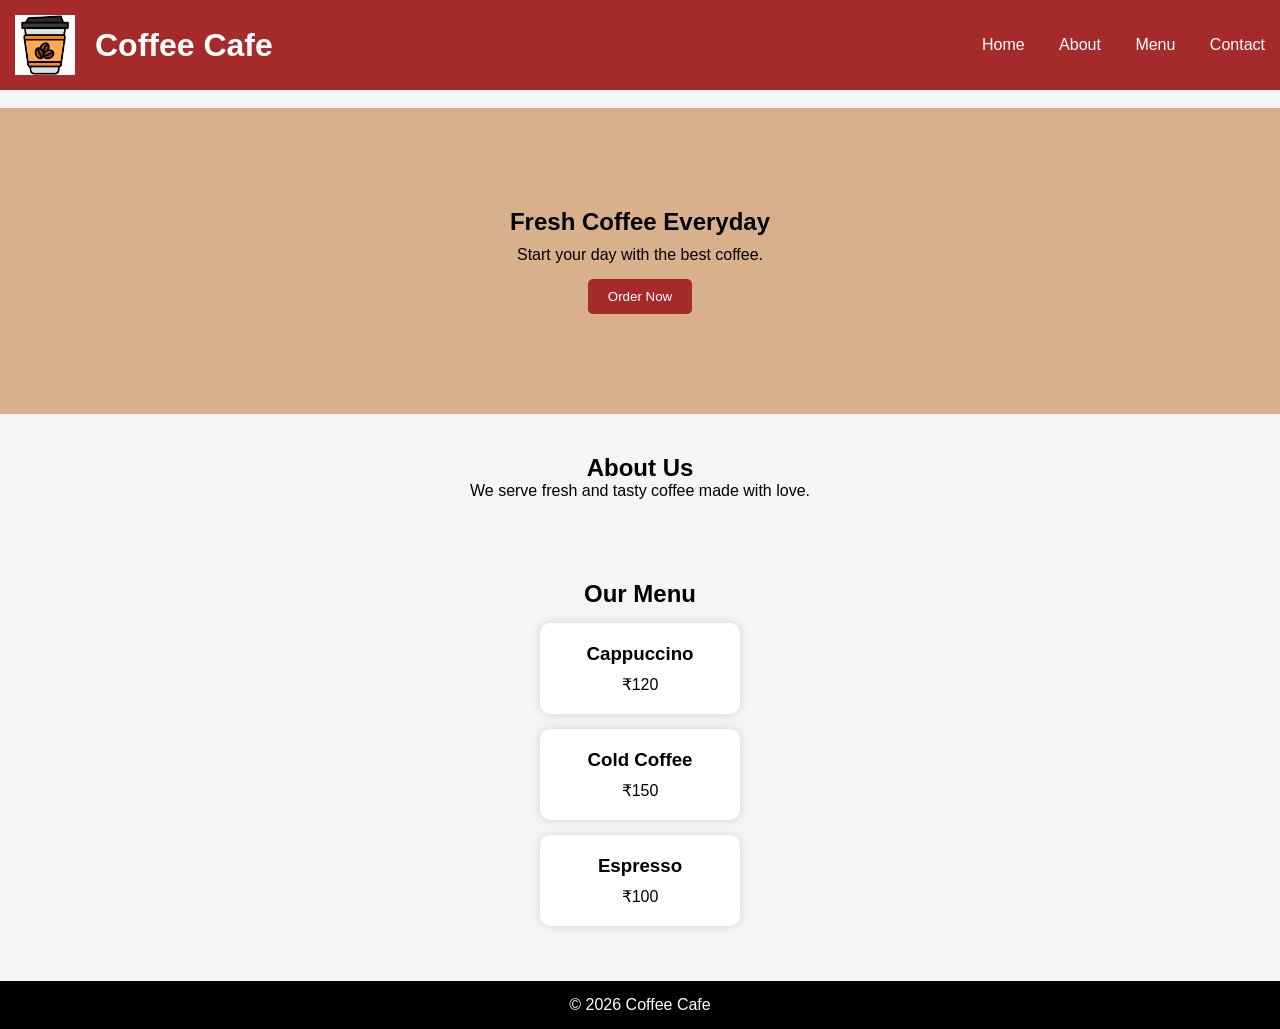
<file: index.html>
<!DOCTYPE html>
<html lang="en">
<head>
<<<<<<< HEAD
    <meta charset="UTF-8">
    <meta name="viewport" content="width=device-width, initial-scale=1.0">
    <title>Coffee Cafe</title>

    <link rel="stylesheet" href="style.css">
    <link rel="icon" type="image/x-icon" href="favicon.png">
=======
  <meta charset="UTF-8">
  <meta name="viewport" content="width=device-width, initial-scale=1.0">
  <title>Coffee Cafe</title>
  <link rel="stylesheet" href="style.css">
  <link rel="icon" type="image/x-icon" href="favicon.png">
>>>>>>> ff98cb3733321cb5b8ba02675c2fe6257ffa72ef
</head>
<body>

    <header>
        <div class="logo">
            <img class="coffee" src="favicon.png" alt="Coffee Cafe Logo">
            <h1>Coffee Cafe</h1>
        </div>

        <nav>
            <a href="#">Home</a>
            <a href="#">About</a>
            <a href="#">Menu</a>
            <a href="#">Contact</a>
        </nav>
    </header>

    <main>
        <section class="hero">
            <h2>Fresh Coffee Everyday</h2>
            <p>Start your day with the best coffee.</p>
            <button>Order Now</button>
        </section>

        <section class="about">
            <h2>About Us</h2>
            <p>We serve fresh and tasty coffee made with love.</p>
        </section>

        <section class="menu">
            <h2>Our Menu</h2>

            <div class="card">
                <h3>Cappuccino</h3>
                <p>₹120</p>
            </div>

            <div class="card">
                <h3>Cold Coffee</h3>
                <p>₹150</p>
            </div>

            <div class="card">
                <h3>Espresso</h3>
                <p>₹100</p>
            </div>
        </section>
    </main>

    <footer>
        <p>&copy; 2026 Coffee Cafe</p>
    </footer>

</body>
</html>
</file>
<file: style.css>
*{
    margin: 0;
    padding: 0;
    box-sizing: border-box;
    font-family: Arial, sans-serif;
}

body{
    background-color: #f5f5f5;
}

.logo{
    display: flex;
    align-items: center;
    gap: 20px;
}

.coffee{
    width: 60px;
    height: 60px;
    object-fit: contain;
}

header{
    background-color: brown;
    color: white;
    padding: 15px;
    display: flex;
    justify-content: space-between;
    align-items: center;

    position: fixed;
    top: 0;
    width: 100%;
}

nav a{
    color: white;
    text-decoration: none;
    margin-left: 30px;
    transition: 0.3s;
}

nav a:hover{
    text-decoration: underline;
}

.hero{
    text-align: center;
    padding: 100px 20px;
    margin-top: 90px;
    background-color: #d9b08c;
}

.hero h2{
    margin-bottom: 10px;
}

.hero button{
    margin-top: 15px;
    padding: 10px 20px;
    border: none;
    background-color: brown;
    color: white;
    cursor: pointer;
    border-radius: 5px;
    transition: 0.3s;
}

.hero button:hover{
    opacity: 0.9;
}

.about,
.menu{
    padding: 40px 20px;
    text-align: center;
}

.card{
    background-color: white;
    width: 200px;
    margin: 15px auto;
    padding: 20px;
    border-radius: 10px;
    box-shadow: 0 0 10px lightgray;
}

.card h3{
    margin-bottom: 10px;
}

footer{
    background-color: black;
    color: white;
    text-align: center;
    padding: 15px;
}


@media (max-width: 600px){

    header{
        flex-direction: column;
        gap: 10px;
    }

    nav{
        display: flex;
        flex-wrap: wrap;
        justify-content: center;
    }

    nav a{
        margin: 5px 10px;
    }

    .hero{
        margin-top: 130px;
    }
}
</file>
